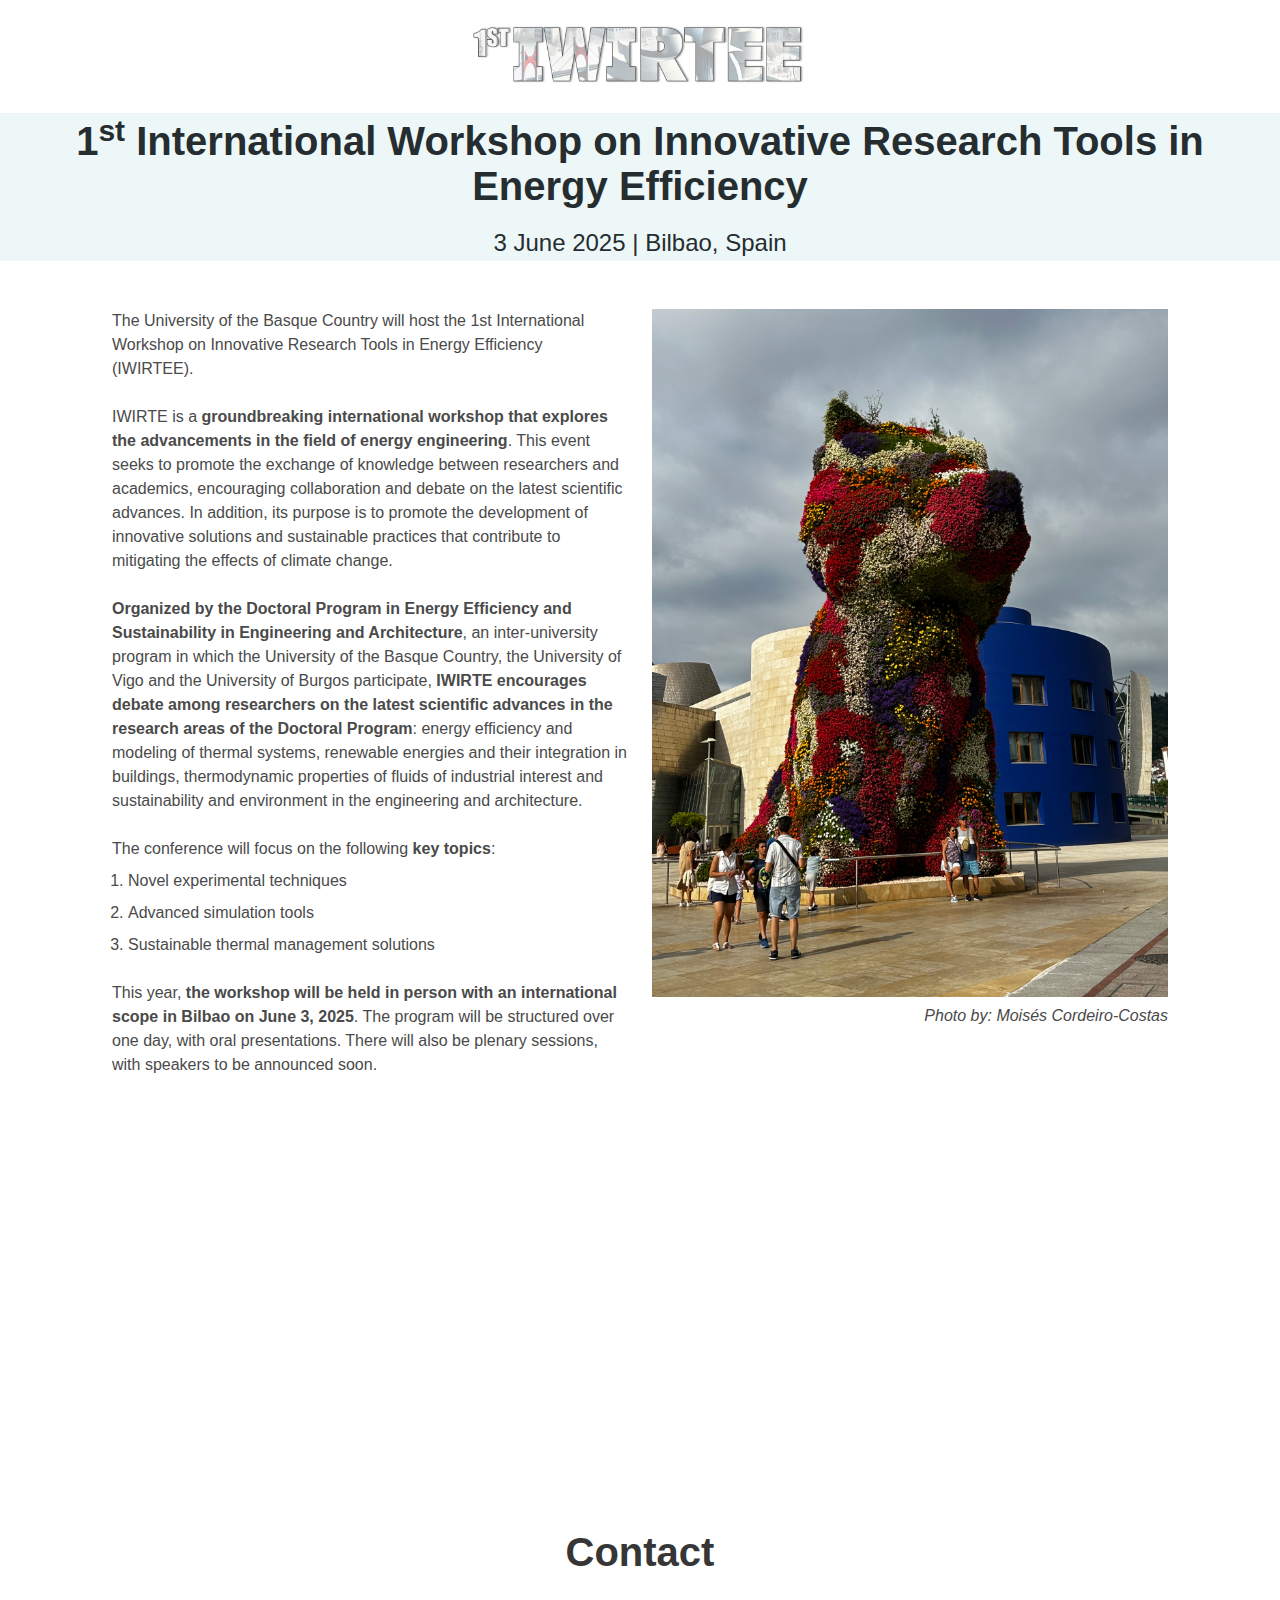
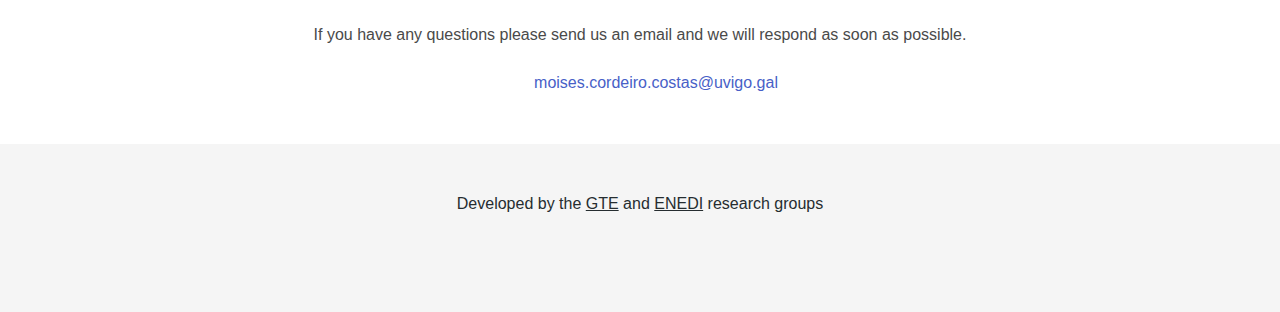
<file: index_en.html>
<!DOCTYPE html>
<html>
<head>
<meta charset="utf-8">
    <meta name="viewport" content="width=device-width, initial-scale=1">
    <title>IWIRTEE</title>
    <meta charset="utf-8">
    <meta name="viewport" content="width=device-width, initial-scale=1">
    <link rel="stylesheet" href="bulma_IWIRTEE.css">
    <link rel="stylesheet" href="custom_IWIRTEE.css">
    
</head>


<body>

    <div class="container p-4">
        <div class="columns">
            <div class="column is-4 is-offset-4 p-4"> 
                <img src="logo-IWIRTEE.png" alt="logo">
            </div>
        </div>
    </div>

    <div class="container has-text-centered background-color7 is-fluid">
      <h1 class="mb-4">
        <span class="title is-2 has-text-anthracite  is-size-4-mobile is-spaced mb-4"><b>1<sup>st</sup> International Workshop on Innovative Research Tools in Energy Efficiency</b></span><br>
      </h1>
      <div class="block is-size-4 has-text-anthracite is-size-5-mobile">3 June 2025  |  Bilbao, Spain</div>
    </div>    
      
    <!-- *********************** Announcement *********************** -->
    <div class="container">
      <div class="container">
        <section id="about-us" class="section ">            
            <div class="columns">
              <div class="column">
                The University of the Basque Country will host the 1st International Workshop on Innovative Research Tools in Energy Efficiency (IWIRTEE).<br><br>
                IWIRTE is a <b>groundbreaking international workshop that explores the advancements in the field of energy engineering</b>. This event seeks to promote the exchange of knowledge between researchers and academics, encouraging collaboration and debate on the latest scientific advances. In addition, its purpose is to promote the development of innovative solutions and sustainable practices that contribute to mitigating the effects of climate change. <br><br>
                <b>Organized by the Doctoral Program in Energy Efficiency and Sustainability in Engineering and Architecture</b>, an inter-university program in which the University of the Basque Country, the University of Vigo and the University of Burgos participate, <b>IWIRTE encourages debate among researchers on the latest scientific advances in the research areas of the Doctoral Program</b>: energy efficiency and modeling of thermal systems, renewable energies and their integration in buildings, thermodynamic properties of fluids of industrial interest and sustainability and environment in the engineering and architecture. <br><br>
                The conference will focus on the following <b>key topics</b>:<br>
                <ol class="ml-4">
                  <li>Novel experimental techniques</li>
                  <li>Advanced simulation tools</li>
                  <li>Sustainable thermal management solutions</li><br>
                </ol>
                This year, <b>the workshop will be held in person with an international scope in Bilbao on June 3, 2025</b>. The program will be structured over one day, with oral presentations. There will also be plenary sessions, with speakers to be announced soon.
              </div>
              <div class="column">
                <img src="Bilbo.jpg" alt="Bilbao image">
                <p class="has-text-right is-italic is-size-6">Photo by: Moisés Cordeiro-Costas</p>
              </div>
            </div>
        </section>
      </div>
    </div>
    
    <!-- Map -->
    <div class="container is-fluid p-0 m-0">
        <iframe src="https://www.google.com/maps/embed?pb=!1m18!1m12!1m3!1d2005.0226682593939!2d-2.950044161648018!3d43.2627308877942!2m3!1f0!2f0!3f0!3m2!1i1024!2i768!4f13.1!3m3!1m2!1s0xd4e503a6a19d063%3A0xc21fdb095186c116!2sEscuela%20de%20Ingenier%C3%ADa%20de%20Bilbao-Edificio%20I%20UPV%2FEHU!5e1!3m2!1ses!2ses!4v1734684145678!5m2!1ses!2ses" width="100%" height="350" style="border:0;" allowfullscreen="" loading="lazy" referrerpolicy="no-referrer-when-downgrade"></iframe>
        <!-- <iframe src="https://www.google.com/maps/d/embed?mid=1P5f9tLWST3U_H8kQfgpMsWlYBge8D3M&ehbc=2E312F&noprof=1" width="100%" height="350"></iframe> -->
    </div>
    
        <!-- *********************** Contact *********************** -->
        <section id="contact" class="section has-text-centered">
            <h3 class="title is-2 mb-6">Contact</h3>
            <p>If you have any questions please send us an email and we will respond as soon as possible.</p><br>
            <span class="icon is-small mr-4"><i class="fas fa-at"></i></span><a href="mailto:moises.cordeiro.costas@uvigo.gal">moises.cordeiro.costas@uvigo.gal</a><br>
        </section>          

    </div>

      
    <!-- Footer -->
    <!-- Footer -->
    <footer class="footer m-0 has-background-light has-text-anthracite">
        <div class="content has-text-centered">
        <p>Developed by the <a target="_anthracite" href="https://gte.webs.uvigo.es/" class="has-text-anthracite is-underlined"> GTE</a> and <a target="_anthracite" href="https://www.enedi.es/" class="has-text-anthracite is-underlined"> ENEDI</a> research groups</p>
        </div>
    </footer>

</body>

</html>
</file>
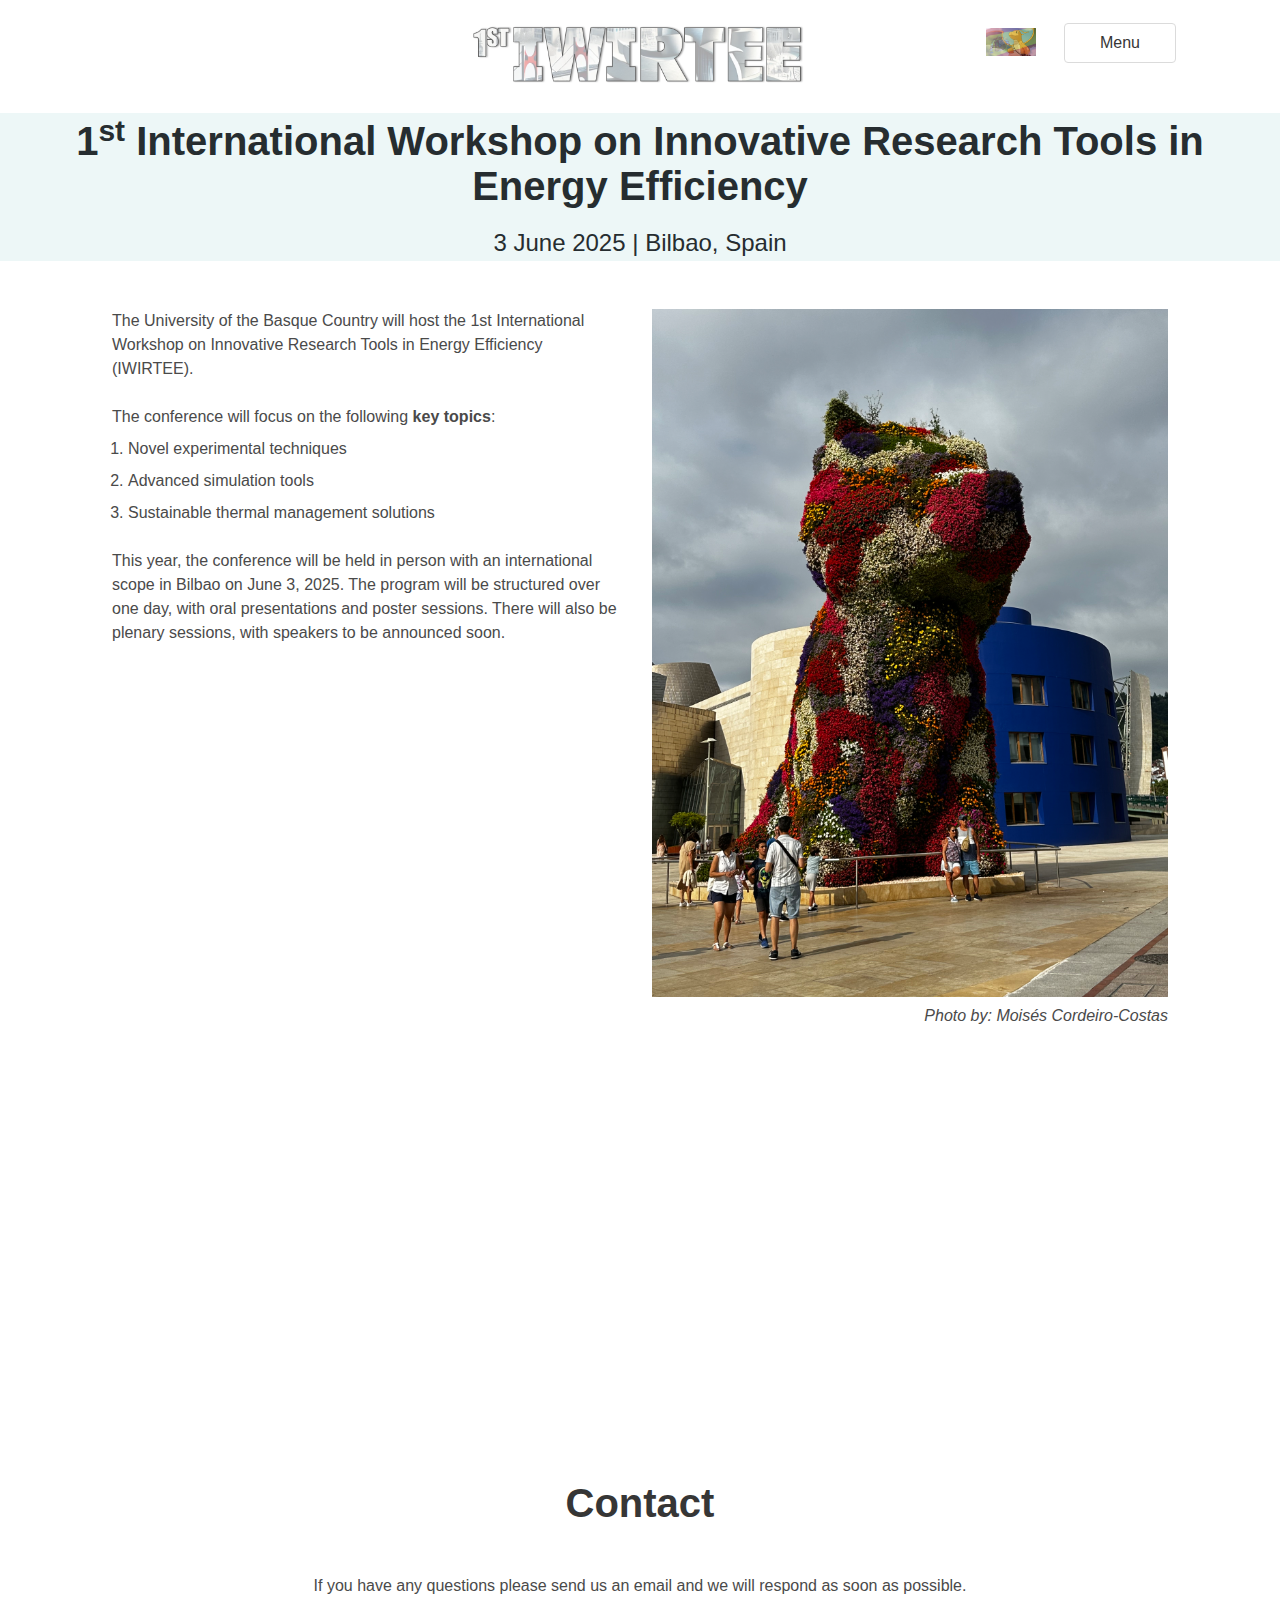
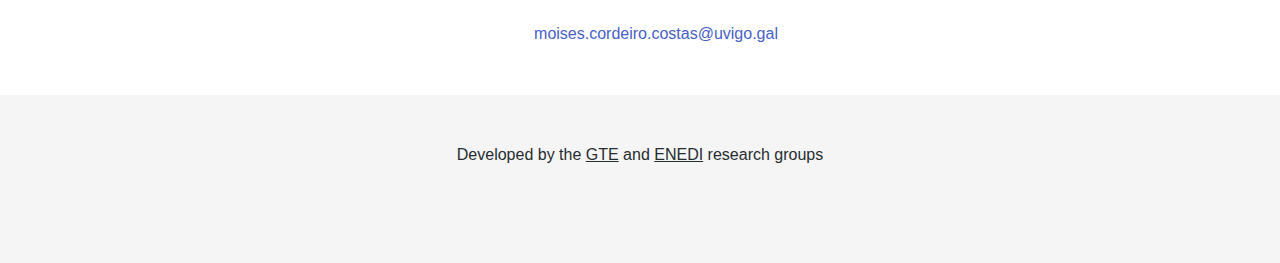
<file: index_es.html>
<!DOCTYPE html>
<html>
<head>
<meta charset="utf-8">
    <meta name="viewport" content="width=device-width, initial-scale=1">
    <title>IWIRTEE</title>
    <meta charset="utf-8">
    <meta name="viewport" content="width=device-width, initial-scale=1">
    <link rel="stylesheet" href="bulma_IWIRTEE.css">
    <link rel="stylesheet" href="custom_IWIRTEE.css">
    
</head>


<body>

    <div class="container p-4">
        <div class="columns">
            <div class="column is-4 is-offset-4 p-4"> 
                <img src="logo-IWIRTEE.png" alt="logo">
            </div>
            <div class="column p-2">
                <!-- *********************** MENU *********************** -->
                <nav id="navbarEvent" class="navbar " role="navigation" aria-label="main navigation">
                  <div class="navbar-brand">                        
                      <a role="button" class="navbar-burger" aria-label="menu" aria-expanded="false" data-target="navbarEvent">
                          <span aria-hidden="true"></span>
                          <span aria-hidden="true"></span>
                          <span aria-hidden="true"></span>
                      </a>
                  </div>
              
                  <div id="navbarEvent" class="navbar-menu">
                  <div class="navbar-start"> 
                  </div>
                  <div class="navbar-end">                        
                    <div class="navbar-item p-4">
                      <div class="buttons">   
                        <div class="block is-size-4">                          
                          <a href="index_es.html" title="Ver en español" class="ml-4"><img src="bandera-espana.jpg" ></a>
                        </div>
                      </div>
                      
                    </div>
                      <div class="navbar-item">
                        <div class="dropdown is-hoverable">                              
                            <div class="dropdown-trigger">
                                <button class="button color5 is-outlined mr-4" aria-haspopup="true" aria-controls="dropdown-menu">
                                <span class="icon is-small">
                                    <i class="fas fa-bars"></i>
                                </span>
                                <span>Menu</span>
                                <span class="icon is-small">
                                    <i class="fas fa-angle-down" aria-hidden="true"></i>
                                </span>
                                </button>
                            </div>
                            <div class="dropdown-menu" id="dropdown-menu" role="menu">
                              <div class="dropdown-content">    
                              <a href="key-dates" class="dropdown-item">
                                Key dates
                              </a>
                              <a href="#submission-guidelines" class="dropdown-item">
                                Submission Guidelines
                              </a>
                              <a href="#awards" class="dropdown-item">
                                Awards
                              </a>
                              <a href="#programme" class="dropdown-item">
                                Programme
                              </a> 
                              <a href="#registration" class="dropdown-item">
                                Registration
                              </a>  
                              <a href="#committees" class="dropdown-item">
                                Committees
                              </a>                                         
                              <a href="#sponsors" class="dropdown-item">
                                  Sponsors & Partners
                              </a>                                 
                              <a href="#contact" class="dropdown-item">
                                  Contact
                              </a>
                              </div>
                          </div> 
                        </div>    
                      </div>
                </div>
                </div>
            </nav>
            <!-- *********************** FIN MENU *********************** --> 
            </div>
        </div>
    </div>

    <div class="container has-text-centered background-color7 is-fluid">
      <h1 class="mb-4">
        <span class="title is-2 has-text-anthracite  is-size-4-mobile is-spaced mb-4"><b>1<sup>st</sup> International Workshop on Innovative Research Tools in Energy Efficiency</b></span><br>
      </h1>
      <div class="block is-size-4 has-text-anthracite is-size-5-mobile">3 June 2025  |  Bilbao, Spain</div>
    </div>    
      
    <!-- *********************** Announcement *********************** -->
    <div class="container">
      <div class="container">
        <section id="about-us" class="section ">            
            <div class="columns">
              <div class="column">
                The University of the Basque Country will host the 1st International Workshop on Innovative Research Tools in Energy Efficiency (IWIRTEE).<br><br>
                The conference will focus on the following <b>key topics</b>:<br>
                <ol class="ml-4">
                  <li>Novel experimental techniques</li>
                  <li>Advanced simulation tools</li>
                  <li>Sustainable thermal management solutions</li><br>
                </ol>
                This year, the conference will be held in person with an international scope in Bilbao on June 3, 2025. The program will be structured over one day, with oral presentations and poster sessions. There will also be plenary sessions, with speakers to be announced soon.
              </div>
              <div class="column">
                <img src="Bilbo.jpg" alt="Bilbao image">
                <p class="has-text-right is-italic is-size-6">Photo by: Moisés Cordeiro-Costas</p>
              </div>
            </div>
        </section>
      </div>
    </div>
    
    <!-- Map -->
    <div class="container is-fluid p-0 m-0">
        <iframe src="https://www.google.com/maps/embed?pb=!1m18!1m12!1m3!1d2005.0226682593939!2d-2.950044161648018!3d43.2627308877942!2m3!1f0!2f0!3f0!3m2!1i1024!2i768!4f13.1!3m3!1m2!1s0xd4e503a6a19d063%3A0xc21fdb095186c116!2sEscuela%20de%20Ingenier%C3%ADa%20de%20Bilbao-Edificio%20I%20UPV%2FEHU!5e1!3m2!1ses!2ses!4v1734684145678!5m2!1ses!2ses" width="100%" height="350" style="border:0;" allowfullscreen="" loading="lazy" referrerpolicy="no-referrer-when-downgrade"></iframe>
        <!-- <iframe src="https://www.google.com/maps/d/embed?mid=1P5f9tLWST3U_H8kQfgpMsWlYBge8D3M&ehbc=2E312F&noprof=1" width="100%" height="350"></iframe> -->
    </div>
    
        <!-- *********************** Contact *********************** -->
        <section id="contact" class="section has-text-centered">
            <h3 class="title is-2 mb-6">Contact</h3>
            <p>If you have any questions please send us an email and we will respond as soon as possible.</p><br>
            <span class="icon is-small mr-4"><i class="fas fa-at"></i></span><a href="mailto:moises.cordeiro.costas@uvigo.gal">moises.cordeiro.costas@uvigo.gal</a><br>
        </section>          

    </div>

      
    <!-- Footer -->
    <!-- Footer -->
    <footer class="footer m-0 has-background-light has-text-anthracite">
        <div class="content has-text-centered">
        <p>Developed by the <a target="_anthracite" href="https://gte.webs.uvigo.es/" class="has-text-anthracite is-underlined"> GTE</a> and <a target="_anthracite" href="https://www.enedi.es/" class="has-text-anthracite is-underlined"> ENEDI</a> research groups</p>
        </div>
    </footer>

</body>

</html>
</file>
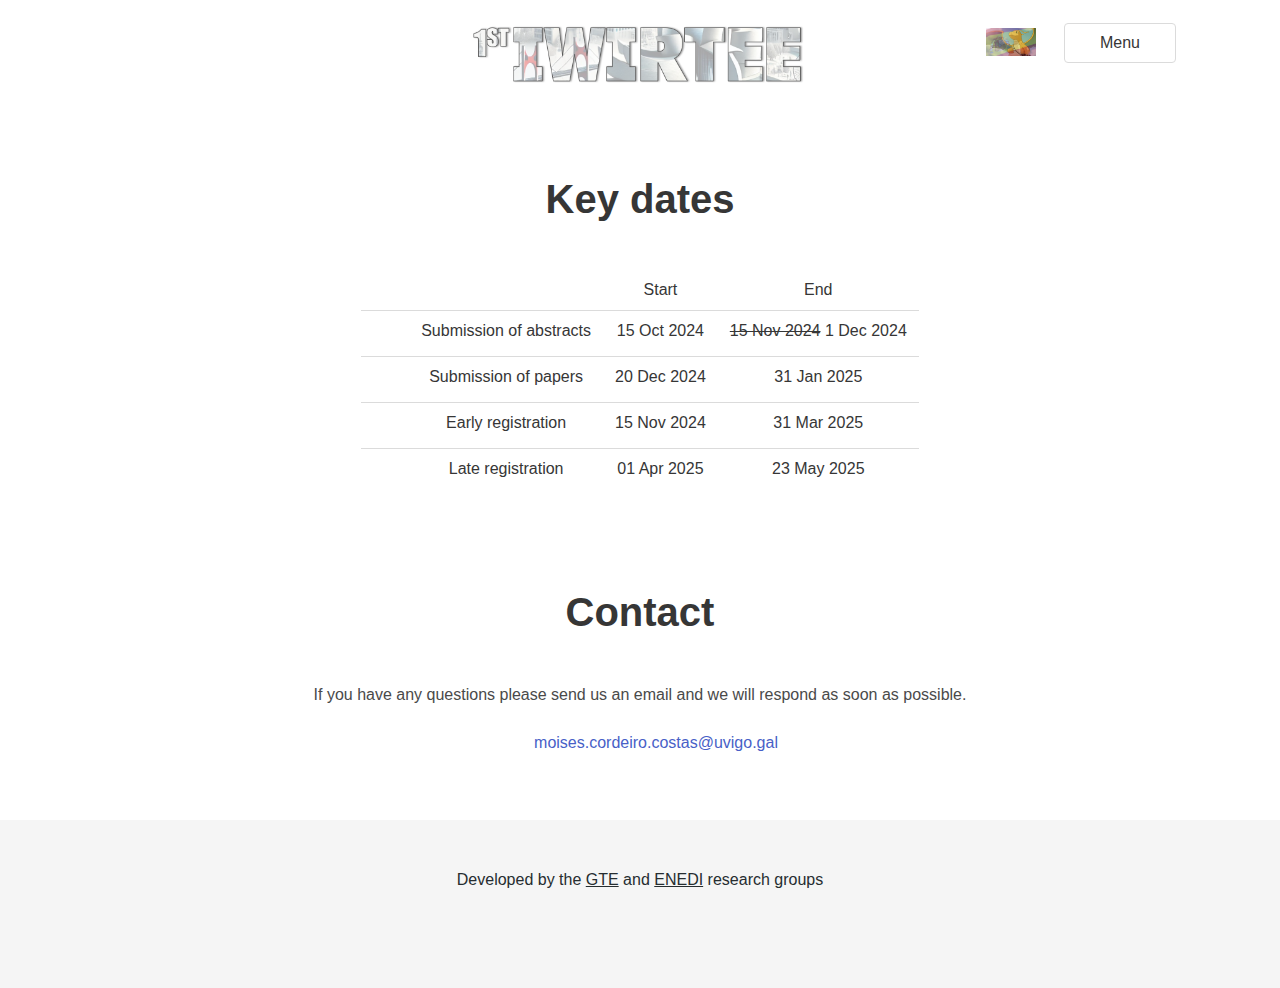
<file: key-dates.html>
<!DOCTYPE html>
<html>
<head>
<meta charset="utf-8">
    <meta name="viewport" content="width=device-width, initial-scale=1">
    <title>IWIRTEE KEY DATES</title>
    <meta charset="utf-8">
    <meta name="viewport" content="width=device-width, initial-scale=1">
    <link rel="stylesheet" href="bulma_IWIRTEE.css">
    <link rel="stylesheet" href="custom_IWIRTEE.css">
    
</head>


<body>

    <div class="container p-4">
        <div class="columns">
            <div class="column is-4 is-offset-4 p-4"> 
                <a href="index_en.html" title="Main"><img src="logo-IWIRTEE.png" ></a>

            </div>
            <div class="column p-2">
                <!-- *********************** MENU *********************** -->
                <nav id="navbarEvent" class="navbar " role="navigation" aria-label="main navigation">
                  <div class="navbar-brand">                        
                      <a role="button" class="navbar-burger" aria-label="menu" aria-expanded="false" data-target="navbarEvent">
                          <span aria-hidden="true"></span>
                          <span aria-hidden="true"></span>
                          <span aria-hidden="true"></span>
                      </a>
                  </div>
              
                  <div id="navbarEvent" class="navbar-menu">
                  <div class="navbar-start"> 
                  </div>
                  <div class="navbar-end">                        
                    <div class="navbar-item p-4">
                      <div class="buttons">   
                        <div class="block is-size-4">                          
                          <a href="index_es.html" title="Ver en español" class="ml-4"><img src="bandera-espana.jpg" ></a>
                        </div>
                      </div>
                      
                    </div>
                      <div class="navbar-item">
                        <div class="dropdown is-hoverable">                              
                            <div class="dropdown-trigger">
                                <button class="button color5 is-outlined mr-4" aria-haspopup="true" aria-controls="dropdown-menu">
                                <span class="icon is-small">
                                    <i class="fas fa-bars"></i>
                                </span>
                                <span>Menu</span>
                                <span class="icon is-small">
                                    <i class="fas fa-angle-down" aria-hidden="true"></i>
                                </span>
                                </button>
                            </div>
                            <div class="dropdown-menu" id="dropdown-menu" role="menu">
                              <div class="dropdown-content">    
                              <a href="key-dates" class="dropdown-item">
                                Key dates
                              </a>
                              <a href="#submission-guidelines" class="dropdown-item">
                                Submission Guidelines
                              </a>
                              <a href="#awards" class="dropdown-item">
                                Awards
                              </a>
                              <a href="#programme" class="dropdown-item">
                                Programme
                              </a> 
                              <a href="#registration" class="dropdown-item">
                                Registration
                              </a>  
                              <a href="#committees" class="dropdown-item">
                                Committees
                              </a>                                         
                              <a href="#sponsors" class="dropdown-item">
                                  Sponsors & Partners
                              </a>                                 
                              <a href="#contact" class="dropdown-item">
                                  Contact
                              </a>
                              </div>
                          </div> 
                        </div>    
                      </div>
                </div>
                </div>
            </nav>
            <!-- *********************** FIN MENU *********************** --> 
            </div>
        </div>
    </div>
    
 <!-- *********************** Key dates *********************** -->
    <div class="container p-4 section has-text-centered">

      <div class="container">
          <section id="key-dates" class="section">
            <h3 class="title is-2 mb-6">Key dates</h3>   
            <div class="columns is-multiline">

                <div class="column is-12">  
                  <div class="block">
                    <table class="table" style="margin: 0 auto;">
                      <tr>
                        <td></td>
                        <td></td>
                        <td>Start</td>      
                        <td>End</td>                    
                      </tr>
                      <tr>
                        <td><span class="icon"><i class="fas fa-calendar-day"></i></span></td>
                        <td>Submission of abstracts</td>
                        <td>15 Oct 2024</td>
                        <td><del>15 Nov 2024</del>  1 Dec 2024</td>                        
                      </tr>
                      <tr>
                        <td><span class="icon"><i class="fas fa-calendar-day"></i></span></td>
                        <td>Submission of papers</td>
                        <td>20 Dec 2024</td>
                        <td>31 Jan 2025</td>
                      </tr>
                      <tr>
                        <td><span class="icon"><i class="fas fa-calendar-day"></i></span></td>
                        <td>Early registration</td>
                        <td>15 Nov 2024</td>
                        <td>31 Mar 2025</td>
                      </tr>
                      <tr>
                        <td><span class="icon"><i class="fas fa-calendar-day"></i></span></td>
                        <td>Late registration</td>
                        <td>01 Apr 2025</td>
                        <td>23 May 2025</td>
                      </tr>
                    </table>
                  </div>
                </div>                   
              </div>         
            </section>
        </div>          
    <!-- </div> -->
        
        <!-- *********************** Contact *********************** -->
        <section id="contact" class="section has-text-centered">
            <h3 class="title is-2 mb-6">Contact</h3>
            <p>If you have any questions please send us an email and we will respond as soon as possible.</p><br>
            <span class="icon is-small mr-4"><i class="fas fa-at"></i></span><a href="mailto:moises.cordeiro.costas@uvigo.gal">moises.cordeiro.costas@uvigo.gal</a><br>
        </section>          

    </div>

    <!-- Footer -->
    <!-- Footer -->
    <footer class="footer m-0 has-background-light has-text-anthracite">
        <div class="content has-text-centered">
        <p>Developed by the <a target="_anthracite" href="https://gte.webs.uvigo.es/" class="has-text-anthracite is-underlined"> GTE</a> and <a target="_anthracite" href="https://www.enedi.es/" class="has-text-anthracite is-underlined"> ENEDI</a> research groups</p>
        </div>
    </footer>

</body>

</html>
</file>
<file: custom_IWIRTEE.css>
:root{
    --color1: #C93E1A;/* Teja */
    --color2: #FF915E;/* MelocotÃ³n */
    --color3: #9AE5F4; /* Azul claro */
    --color4: #48BDD9;/* Azul */
    --color5: #486C2C; /* Verde */
    --color6: #F05A2A;/* Naranja */    
    --color7: #EDF7F7; 
}
.background-color6{background-color: var(--color6);}
.text-color6{color: var(--color6);}
.background-color7{background-color: var(--color7);}
.text-color7{color: var(--color7);}
/* body {
    background-color: hsl(0, 0%, 96%);
} */
#sponsors img, #organization img {
    max-height: 80px;
}
ul {
    list-style: disc;
    margin-left: 1em;
}
li {
    margin-top: 0.5em;
}
.logo {
    max-height: 120px;
}
#committees img {
    max-width: 90px; 
    /* max-height: 128px; */
}
.oculto {
    display: none !important;
  }

  #programme tr {
    background-color: whitesmoke ;
}

@media screen and (min-width: 769px) {    
    #programme table{
        width: 60%;
        margin: 0 auto;
    }
}
</file>
